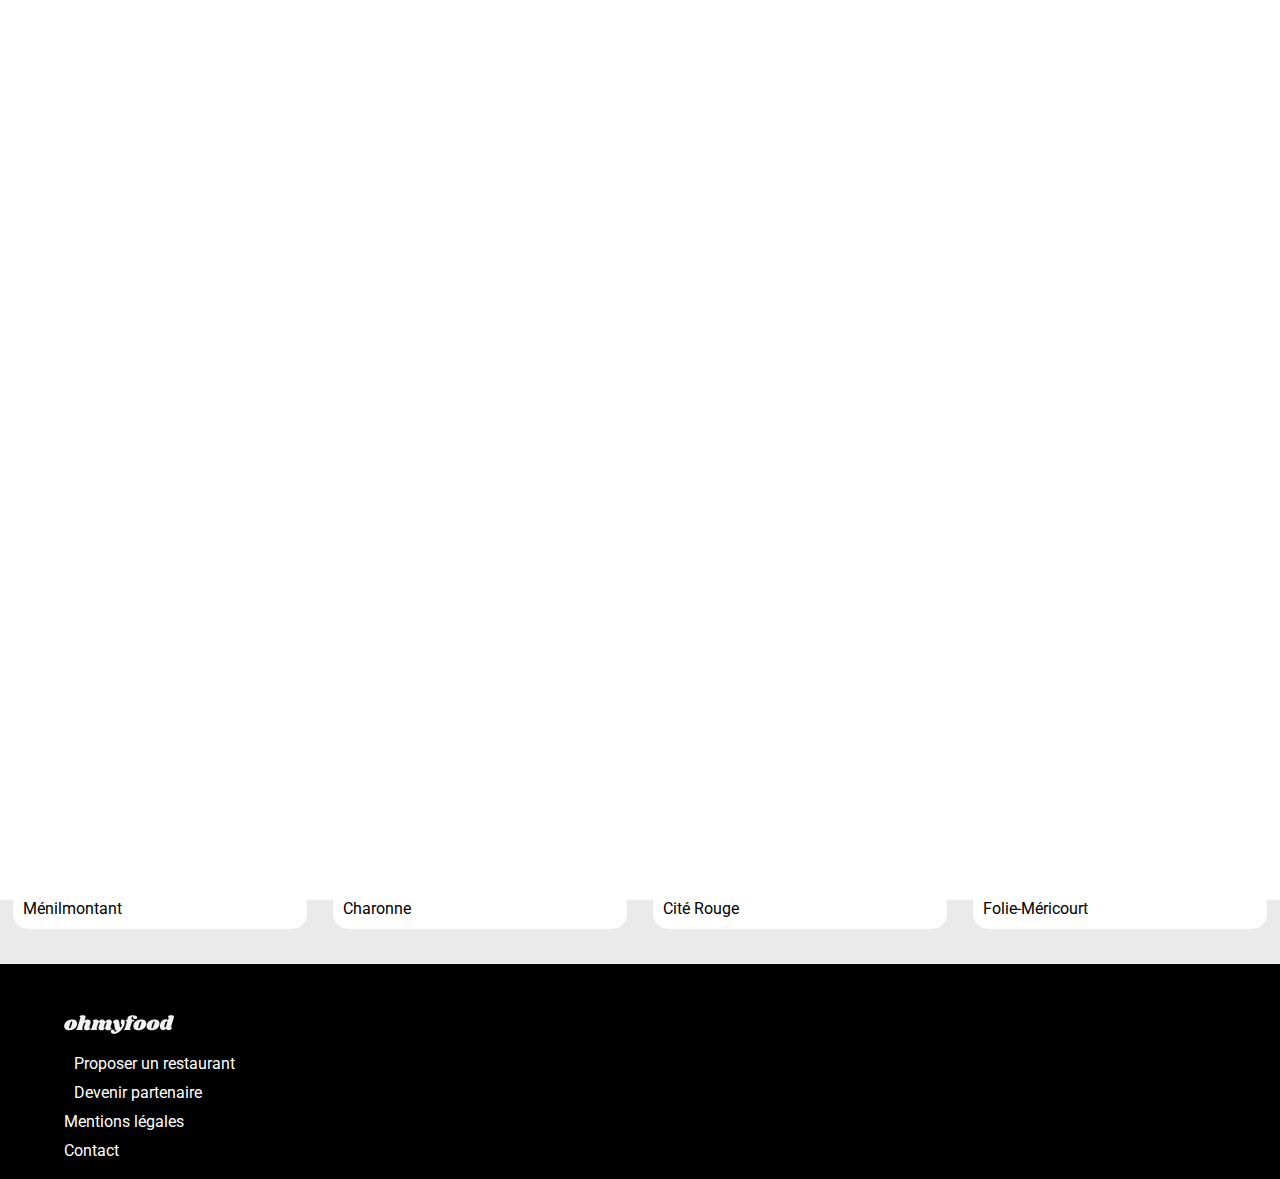
<file: index.html>
<!DOCTYPE html>
<html lang="fr">
    <head>
        <meta charset="utf-8">
        <meta http-equiv="X-UA-Compatible" content="IE=edge">
        <meta name="viewport" content="width=device-width, initial-scale=1.0">
        <link rel="stylesheet" href="css/style.css">
        <link rel="stylesheet" href="css/MQstyle.css">
        <link rel="stylesheet" href="https://cdnjs.cloudflare.com/ajax/libs/font-awesome/6.2.0/css/all.min.css" integrity="sha512-xh6O/CkQoPOWDdYTDqeRdPCVd1SpvCA9XXcUnZS2FmJNp1coAFzvtCN9BmamE+4aHK8yyUHUSCcJHgXloTyT2A==" crossorigin="anonymous" referrerpolicy="no-referrer">
        <title>Ohmyfood</title>
    </head>

    <body>

        <div class="chargement">
            <div class="chargement-element">
                <span class="point"></span>
            </div>
        </div>

        <header>
            <div class="header-img">
                <img src="images/logo/ohmyfood@2x.svg" alt="ohmyfood" id="omf">
            </div>
            <div class="loca">
                <i class="fa-solid fa-location-dot icone-loca"></i>
                <span>Paris, Belleville</span>
            </div>

            <div class="tr">
                <h1 class="c1h1">Réservez le menu qui</h1>
                <h1 class="c2h1">vous convient</h1>
                <div class="texte-tr-un">Découvrez des restaurants d'exception,</div>
                <div class="texte-tr-deux">sélectionnés par nos soins.</div>
                <a href="#t-restaurant" id="explore">Explorer nos restaurants</a>
            </div>
        </header>

        <main>
            <section class="s-un">
                <h2>Fonctionnement</h2>
                <ul>
                    <li class="li-s-un">
                        <i class="fa-solid fa-1 nombre un"></i>
                        <i class="fa-solid fa-mobile-screen-button tlm"></i>
                        <div class="fonction">Choisissez un restaurant</div>
                    </li>

                    <li class="li-s-un">
                        <i class="fa-solid fa-2 nombre deux"></i>
                        <i class="fa-solid fa-list-ul tlm"></i>
                        <div class="fonction">Composez votre menu</div>
                    </li>

                    <li class="li-s-un">
                        <i class="fa-solid fa-3 nombre trois"></i>
                        <i class="fa-solid fa-store tlm"></i>
                        <div class="fonction">Dégustez au restaurant</div>
                    </li>

                </ul>
               
            </section>

            <section class="s-deux">
                <h2 id="t-restaurant">Restaurants</h2>

                <div class="carte">
                    
                    <div class="restaurant">
                        <a href="menu/menu_palette.html">
                            <article class="carte_restaurants">
                                <div class="carte-image">
                                    <img class="img_restau" src="images/restaurants/jay-wennington-N_Y88TWmGwA-unsplash.jpg" alt="Palette">
                                    <span class="nv">Nouveau</span>
                                </div>
                                <div class="carte-corps">
                                    <div class="pl-coeur">
                                        <h3 class="carte-titre">La palette du goût</h3>
                                        <i class="fa-regular fa-heart coeur"></i>
                                    </div>
                                    <p class="carte-legende">Ménilmontant</p>
                                </div>
                            </article>
                        </a>
                    </div>

                    <div class="restaurant">
                        <a href="menu/menu_enchantee.html">
                            <article class="carte_restaurants">
                                <div class="carte-image">
                                    <img class="img_restau" src="images/restaurants/stil-u2Lp8tXIcjw-unsplash.jpg" alt="Enchantée">
                                    <span class="nv">Nouveau</span>
                                </div>
                                <div class="carte-corps">
                                    <div class="pl-coeur">
                                        <h3 class="carte-titre">La note enchantée</h3>
                                        <i class="fa-regular fa-heart coeur"></i>
                                    </div>
                                    <div class="carte-legende">Charonne</div>
                                </div>
                            </article>
                        </a>
                    </div>

                    <div class="restaurant">
                        <a href="menu/menu_francaise.html">
                            <article class="carte_restaurants">
                                <div class="carte-image"><img class="img_restau" src="images/restaurants/toa-heftiba-DQKerTsQwi0-unsplash.jpg" alt="Française"></div>
                                <div class="carte-corps">
                                    <div class="pl-coeur">
                                        <h3 class="carte-titre">À la française</h3>
                                        <i class="fa-regular fa-heart coeur"></i>
                                    </div>
                                    <div class="carte-legende">Cité Rouge</div>
                                </div>
                            </article>
                        </a>
                    </div>

                    <div class="restaurant">
                        <a href="menu/menu_delice.html">
                            <article class="carte_restaurants">
                                <div class="carte-image"><img class="img_restau" src="images/restaurants/louis-hansel-shotsoflouis-qNBGVyOCY8Q-unsplash.jpg" alt="Délice"></div>
                                <div class="carte-corps">
                                    <div class="pl-coeur">
                                        <h3 class="carte-titre">Le délice des sens</h3>
                                        <i class="fa-regular fa-heart coeur"></i>
                                    </div>
                                    <div class="carte-legende">Folie-Méricourt</div>
                                </div>
                            </article>
                        </a>
                    </div>
                </div>
            </section>
        </main>

        <footer>
            <img src="images/logo/ohmyfood@2x.svg" alt="ohmyfood" id="omfpt">
            
            <ul class="tt-lien">
                <li class="lien">
                    <i class="fa-solid fa-utensils icone-footer"></i>
                    <span>Proposer un restaurant</span>
                </li>
                <li class="lien">
                    <i class="fa-solid fa-handshake-angle icone-footer"></i>
                    <span>Devenir partenaire</span>
                </li>
                <li class="lien">Mentions légales</li>
                <li class="lien"><a href="mailto:ohmyfood@orange.fr">Contact</a></li>
            </ul>
        </footer>

    </body>

</html>
</file>
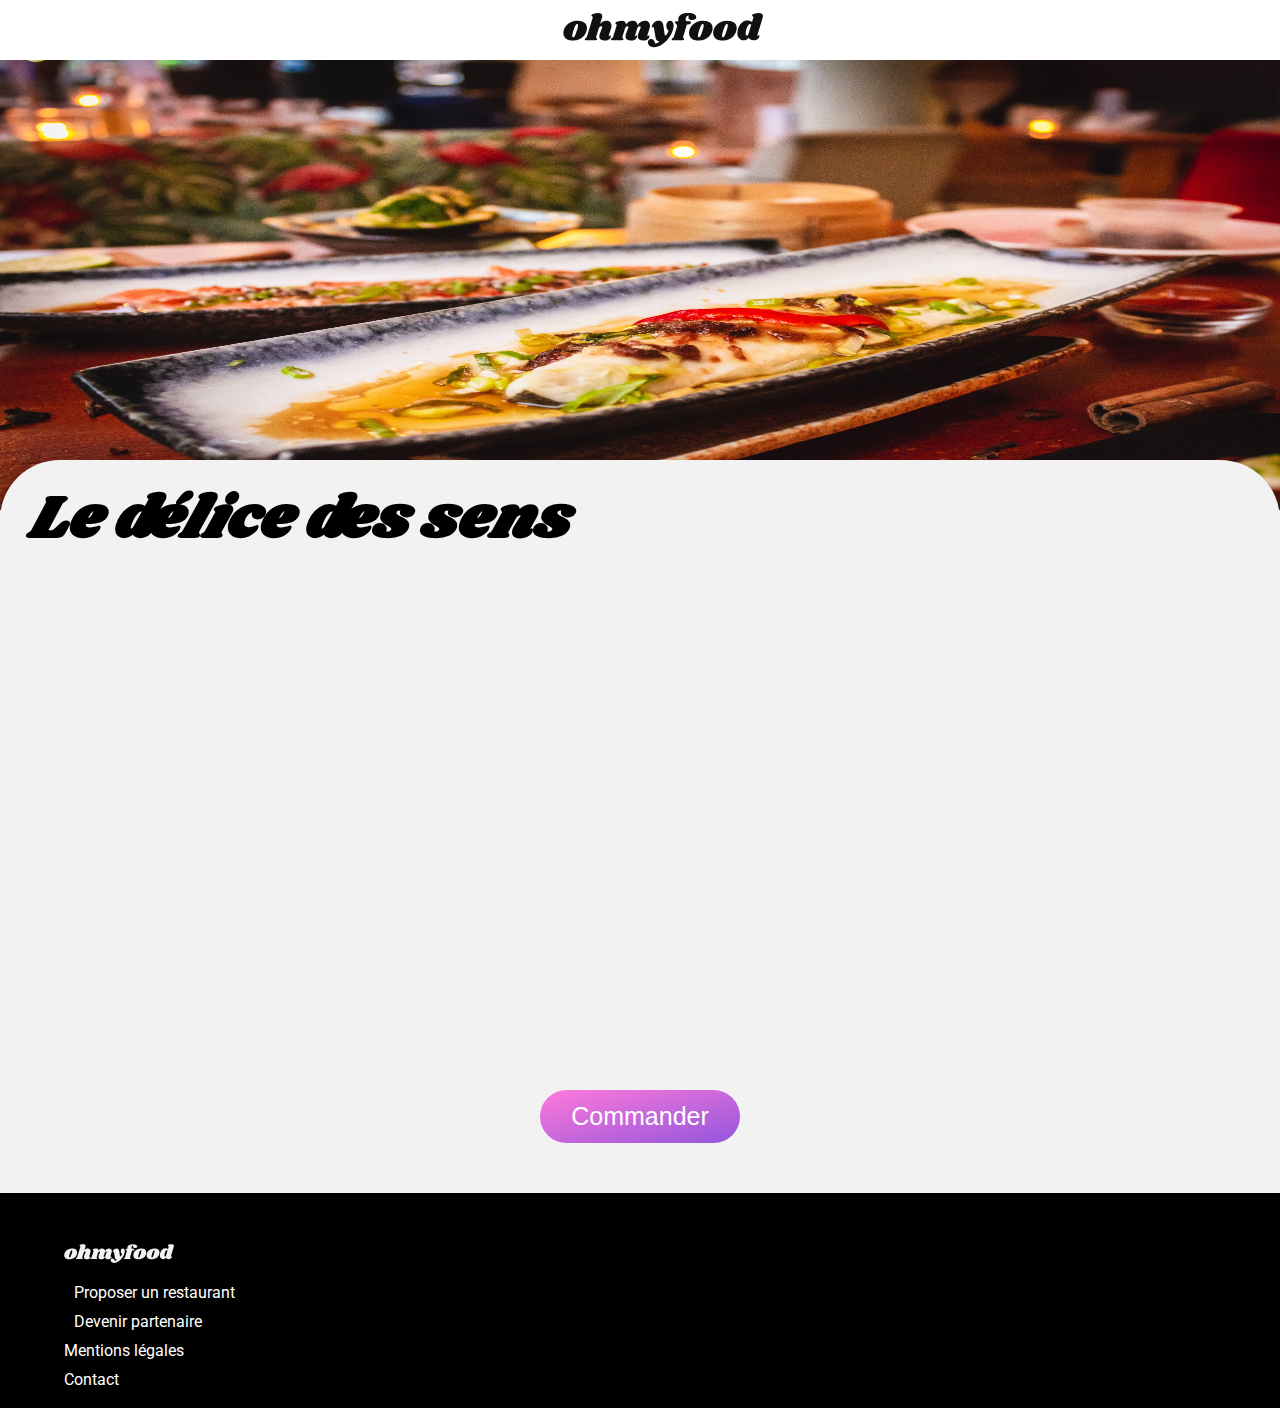
<file: menu/menu_delice.html>
<!DOCTYPE html>
<html lang="fr">
    <head>
        <meta charset="utf-8">
        <meta http-equiv="X-UA-Compatible" content="IE=edge">
        <meta name="viewport" content="width=device-width, initial-scale=1.0">
        <link rel="stylesheet" href="../css/menu.css">
        <link rel="stylesheet" href="../css/MQmenu.css">
        <link rel="stylesheet" href="https://cdnjs.cloudflare.com/ajax/libs/font-awesome/6.2.0/css/all.min.css" integrity="sha512-xh6O/CkQoPOWDdYTDqeRdPCVd1SpvCA9XXcUnZS2FmJNp1coAFzvtCN9BmamE+4aHK8yyUHUSCcJHgXloTyT2A==" crossorigin="anonymous" referrerpolicy="no-referrer">
        <title>Le delice des sens</title>
    </head>

    <body>
        <header>
            <a href="../index.html">
                <i class="fa-solid fa-arrow-left fleche"></i>
            </a>
            <img src="../images/logo/ohmyfood@2x.svg" alt="ohmyfood" id="omf">
        </header>

        <main>
            <div class="tt-titre">
                <div class="carte-image cii"><img class="img_restau" src="../images/restaurants/louis-hansel-shotsoflouis-qNBGVyOCY8Q-unsplash.jpg" alt="Délice"></div>
                <div class="carte-corps cci">
                    <div class="carte-titre cti">
                        <h1>Le délice des sens</h1>
                        <i class="fa-regular fa-heart coeur"></i>
                    </div>
                </div>
            </div>

            <section class="tt-section">
                <section class="section">
                    <h2 class="entrees">ENTRÉES</h2>
                    <div class="trait trait1"></div>

                    <div class="tt-e tte1">
                        <div class="carte-corps">
                            <div class="carte-t">
                                <h3 class="carte-titre">Tartare de thon</h3>
                                <div class="carte-legende">Assaisonné au yuzu</div>
                            </div>
                            <div class="carte-p">
                                <p>25€</p>
                            </div>  
                            <div class="carte-c">
                                <button class="check">
                                    <span class="fa-solid fa-check v-check"></span>
                                </button>
                            </div>
                        </div>

                        <div class="carte-corps">
                            <div class="carte-t">
                                <h3 class="carte-titre">Bouchée de homard croustillant</h3>
                                <div class="carte-legende">Et sa farandole de petits légumes</div>
                            </div>
                            <div class="carte-p">
                                <p>35€</p>
                            </div>
                            <div class="carte-c">
                                <button class="check">
                                    <span class="fa-solid fa-check v-check"></span>
                                </button>
                            </div>
                        </div>

                        <div class="carte-corps">
                            <div class="carte-t">
                                <h3 class="carte-titre">Velouté de cèpes</h3>
                                <div class="carte-legende">Aux truffes</div> 
                            </div>
                            <div class="carte-p">
                                <p>20€</p>
                            </div>
                            <div class="carte-c">
                                <button class="check">
                                    <span class="fa-solid fa-check v-check"></span>
                                </button>
                            </div>
                        </div>
                    </div>
                </section>

                <section class="section">
                    <h2 class="plats">PLATS</h2>
                    <div class="trait trait2"></div>

                    <div class="tt-e tte2">
                        <div class="carte-corps">
                            <div class="carte-t">
                                <h3 class="carte-titre">Poulet rôti aux herbes de Provence</h3>
                                <div class="carte-legende">Et sa créme de truffe</div>
                            </div>
                            <div class="carte-p">
                                <p>40€</p>
                            </div>
                            <div class="carte-c">
                                <button class="check">
                                    <span class="fa-solid fa-check v-check"></span>
                                </button>
                            </div>
                        </div>

                        <div class="carte-corps">
                            <div class="carte-t">
                                <h3 class="carte-titre">Langouste rôtie</h3>
                                <div class="carte-legende">Et ses légumes de saison</div>
                            </div>
                            <div class="carte-p">
                                <p>35€</p>
                            </div>
                            <div class="carte-c">
                                <button class="check">
                                    <span class="fa-solid fa-check v-check"></span>
                                </button>
                            </div>
                        </div>

                        <div class="carte-corps">
                            <div class="carte-t">
                                <h3 class="carte-titre">Côte de boeuf Angus</h3>
                                <div class="carte-legende">Et sa purée de panais</div>
                            </div>
                            <div class="carte-p">
                                <p>44€</p>
                            </div>
                            <div class="carte-c">
                                <button class="check">
                                    <span class="fa-solid fa-check v-check"></span>
                                </button>
                            </div>
                        </div>
                    </div>
                </section>

                <section class="section">
                    <h2 class="desserts">DESSERTS</h2>
                    <div class="trait trait3"></div>

                    <div class="tt-e tte3">
                        <div class="carte-corps">
                            <div class="carte-t">
                                <h3 class="carte-titre">Farandole de desserts</h3>
                                <div class="carte-legende">Du chef</div>
                            </div>
                            <div class="carte-p">
                                <p>18€</p>
                            </div>
                            <div class="carte-c">
                                <button class="check">
                                    <span class="fa-solid fa-check v-check"></span>
                                </button>
                            </div>
                        </div>

                        <div class="carte-corps">
                            <div class="carte-t">
                                <h3 class="carte-titre">Crème brulée</h3>
                                <div class="carte-legende">Revisitée</div>
                            </div>
                            <div class="carte-p">
                                <p>22€</p>
                            </div>
                            <div class="carte-c">
                                <button class="check">
                                    <span class="fa-solid fa-check v-check"></span>
                                </button>
                            </div>
                        </div>

                        <div class="carte-corps">
                            <div class="carte-t">
                                <h3 class="carte-titre">Tiramisu</h3>
                                <div class="carte-legende">À la noisette</div>
                            </div>
                            <div class="carte-p">
                                <p>23€</p>
                            </div>
                            <div class="carte-c">
                                <button class="check">
                                    <span class="fa-solid fa-check v-check"></span>
                                </button>
                            </div>
                        </div>
                    </div>
                </section>
            </section>

            <button class="commander" type="button">Commander</button>

        </main>

        <footer>
            <img src="../images/logo/ohmyfood@2x.svg" alt="ohmyfood" id="omfpt">
            
            <ul class="tt-lien">
                <li class="lien">
                    <i class="fa-solid fa-utensils icone-footer"></i>
                    <span>Proposer un restaurant</span>
                </li>
                <li class="lien">
                    <i class="fa-solid fa-handshake-angle icone-footer"></i>
                    <span>Devenir partenaire</span>
                </li>
                <li class="lien">Mentions légales</li>
                <li class="lien"><a href="mailto:ohmyfood@orange.fr">Contact</a></li>
            </ul>
        </footer>

    </body>

</html>
</file>
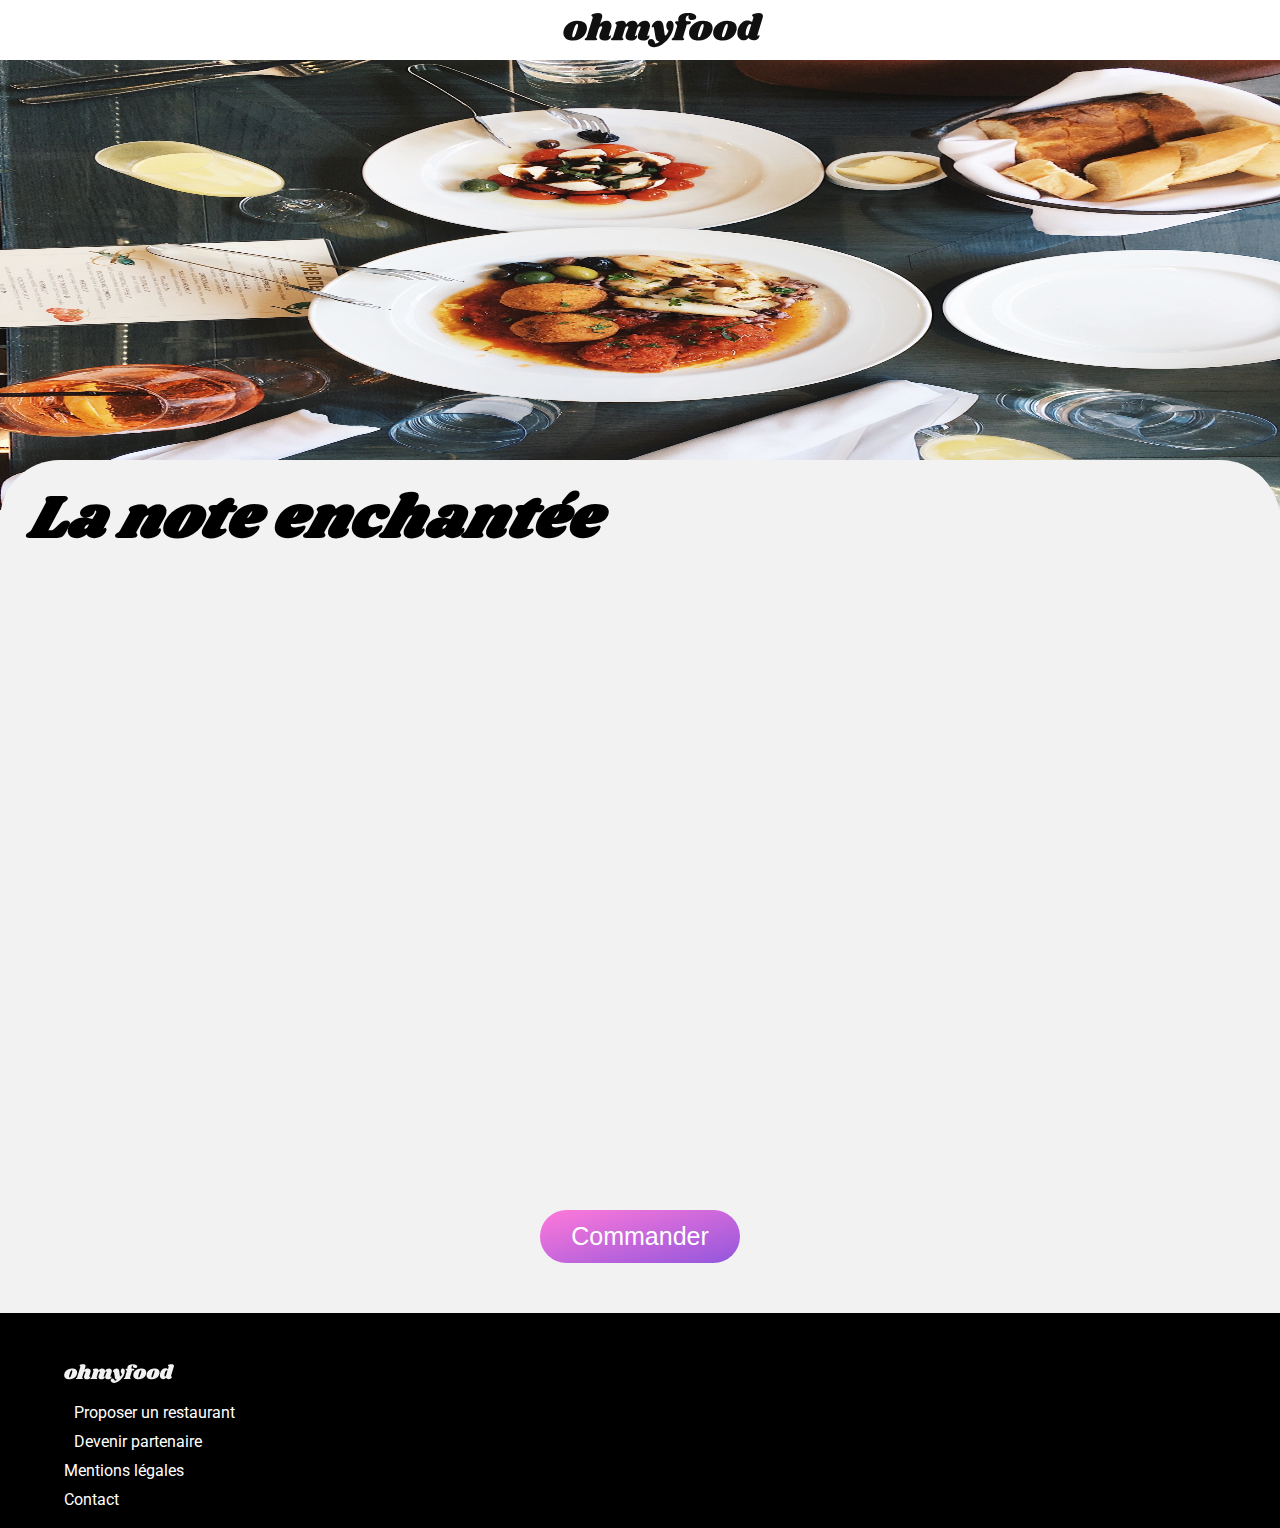
<file: menu/menu_enchantee.html>
<!DOCTYPE html>
<html lang="fr">
    <head>
        <meta charset="utf-8">
        <meta http-equiv="X-UA-Compatible" content="IE=edge">
        <meta name="viewport" content="width=device-width, initial-scale=1.0">
        <link rel="stylesheet" href="../css/menu.css">
        <link rel="stylesheet" href="../css/MQmenu.css">
        <link rel="stylesheet" href="https://cdnjs.cloudflare.com/ajax/libs/font-awesome/6.2.0/css/all.min.css" integrity="sha512-xh6O/CkQoPOWDdYTDqeRdPCVd1SpvCA9XXcUnZS2FmJNp1coAFzvtCN9BmamE+4aHK8yyUHUSCcJHgXloTyT2A==" crossorigin="anonymous" referrerpolicy="no-referrer">
        <title>La note enchantée</title>
    </head>

    <body>
        <header>
            <a href="../index.html">
                <i class="fa-solid fa-arrow-left fleche"></i>
            </a>
            <img src="../images/logo/ohmyfood@2x.svg" alt="ohmyfood" id="omf">
        </header>

        <main>
            <div class="tt-titre">
                <div class="carte-image cii"><img class="img_restau" src="../images/restaurants/stil-u2Lp8tXIcjw-unsplash.jpg" alt="Enchantée"></div>
                <div class="carte-corps cci">
                    <div class="carte-titre cti">
                        <h1>La note enchantée</h1>
                        <i class="fa-regular fa-heart coeur"></i>
                    </div>
                </div>
            </div>

            <section class="tt-section">
                <section class="section">
                    <h2 class="entrees">ENTRÉES</h2>
                    <div class="trait trait1"></div>
                    <div class="tt-e tte1">

                        <div class="carte-corps">
                            <div class="carte-t">
                                <h3 class="carte-titre">Ravioles de foie gras</h3>
                                <div class="carte-legende">Accompagnés de leur crème à la truffe</div>
                            </div>
                            <div class="carte-p">
                                <p>25€</p>
                            </div>
                            <div class="carte-c">
                                <button class="check">
                                    <span class="fa-solid fa-check v-check"></span>
                                </button>
                            </div>
                        </div>

                        <div class="carte-corps">
                            <div class="carte-t">
                                <h3 class="carte-titre">Caviar osciètre</h3>
                                <div class="carte-legende">Sur blini à la farine de blé noir</div>
                            </div>
                            <div class="carte-p">
                                <p>35€</p>
                            </div>
                            <div class="carte-c">
                                <button class="check">
                                    <span class="fa-solid fa-check v-check"></span>
                                </button>
                            </div>
                        </div>

                        <div class="carte-corps">
                            <div class="carte-t">
                                <h3 class="carte-titre">Homard et espuma de potiron</h3>
                                <div class="carte-legende">Mariné aux zestes d'orange</div>
                            </div>
                            <div class="carte-p">
                                <p>20€</p>
                            </div>
                            <div class="carte-c">
                                <button class="check">
                                    <span class="fa-solid fa-check v-check"></span>
                                </button>
                            </div>
                        </div>

                        <div class="carte-corps">
                            <div class="carte-t">
                                <h3 class="carte-titre">Foie gras de canard cuit entier</h3>
                                <div class="carte-legende">Confiture de figue et pain toasté</div>
                            </div>
                            <div class="carte-p">
                                <p>35€</p>
                            </div>
                            <div class="carte-c">
                                <button class="check">
                                    <span class="fa-solid fa-check v-check"></span>
                                </button>
                            </div>
                        </div>
                    </div>
                </section>

                <section class="section">
                    <h2 class="plats">PLATS</h2>
                    <div class="trait trait2"></div>

                    <div class="tt-e tte2">

                        <div class="carte-corps">
                            <div class="carte-t">
                                <h3 class="carte-titre">Noix de coquilles Saint-Jacques</h3>
                                <div class="carte-legende">Sur lit de purée de céleri-rave</div>
                            </div>
                            <div class="carte-p">
                                <p>40€</p>
                            </div>
                            <div class="carte-c">
                                <button class="check">
                                    <span class="fa-solid fa-check v-check"></span>
                                </button>
                            </div>
                        </div>

                        <div class="carte-corps">
                            <div class="carte-t">
                                <h3 class="carte-titre">Langouste poêlée</h3>
                                <div class="carte-legende">Purée de patate douce</div>
                            </div>
                            <div class="carte-p">
                                <p>35€</p>
                            </div>
                            <div class="carte-c">
                                <button class="check">
                                    <span class="fa-solid fa-check v-check"></span>
                                </button>
                            </div>
                        </div>

                        <div class="carte-corps">
                            <div class="carte-t">
                                <h3 class="carte-titre">Mijoté de queue de boeuf</h3>
                                <div class="carte-legende">Et riz sauvage aux zetes de citron</div>
                            </div>
                            <div class="carte-p">
                                <p>44€</p>
                            </div>
                            <div class="carte-c">
                                <button class="check">
                                    <span class="fa-solid fa-check v-check"></span>
                                </button>
                            </div>
                        </div>

                    </div>
                </section>

                <section class="section">
                    <h2 class="desserts">DESSERTS</h2>
                    <div class="trait trait3"></div>

                    <div class="tt-e tte3">

                        <div class="carte-corps">
                            <div class="carte-t">
                                <h3 class="carte-titre">Macaron noisette et chocolat</h3>
                                <div class="carte-legende">Glace au caramel brun et sel de Guérande</div>
                            </div>
                            <div class="carte-p">
                                <p>18€</p>
                            </div>
                            <div class="carte-c">
                                <button class="check">
                                    <span class="fa-solid fa-check v-check"></span>
                                </button>
                            </div>
                        </div>

                        <div class="carte-corps">
                            <div class="carte-t">
                                <h3 class="carte-titre">Baba au rhum revisité</h3>
                                <div class="carte-legende">Avec son coulis de citron</div>
                            </div>
                            <div class="carte-p">
                                <p>22€</p>
                            </div>
                            <div class="carte-c">
                                <button class="check">
                                    <span class="fa-solid fa-check v-check"></span>
                                </button>
                            </div>
                        </div>

                        <div class="carte-corps">
                            <div class="carte-t">
                                <h3 class="carte-titre">Tarte au citron meringués</h3>
                                <div class="carte-legende">Déstructurée</div>
                            </div>
                            <div class="carte-p">
                                <p>23€</p>
                            </div>
                            <div class="carte-c">
                                <button class="check">
                                    <span class="fa-solid fa-check v-check"></span>
                                </button>
                            </div>
                        </div>
                    </div>
                </section>
            </section>    

            <button class="commander" type="button">Commander</button>

        </main>

        <footer>
            <img src="../images/logo/ohmyfood@2x.svg" alt="ohmyfood" id="omfpt">
            
            <ul class="tt-lien">
                <li class="lien">
                    <i class="fa-solid fa-utensils icone-footer"></i>
                    <span>Proposer un restaurant</span>
                </li>
                <li class="lien">
                    <i class="fa-solid fa-handshake-angle icone-footer"></i>
                    <span>Devenir partenaire</span>
                </li>
                <li class="lien">Mentions légales</li>
                <li class="lien"><a href="mailto:ohmyfood@orange.fr">Contact</a></li>
            </ul>
        </footer>

    </body>

</html>
</file>
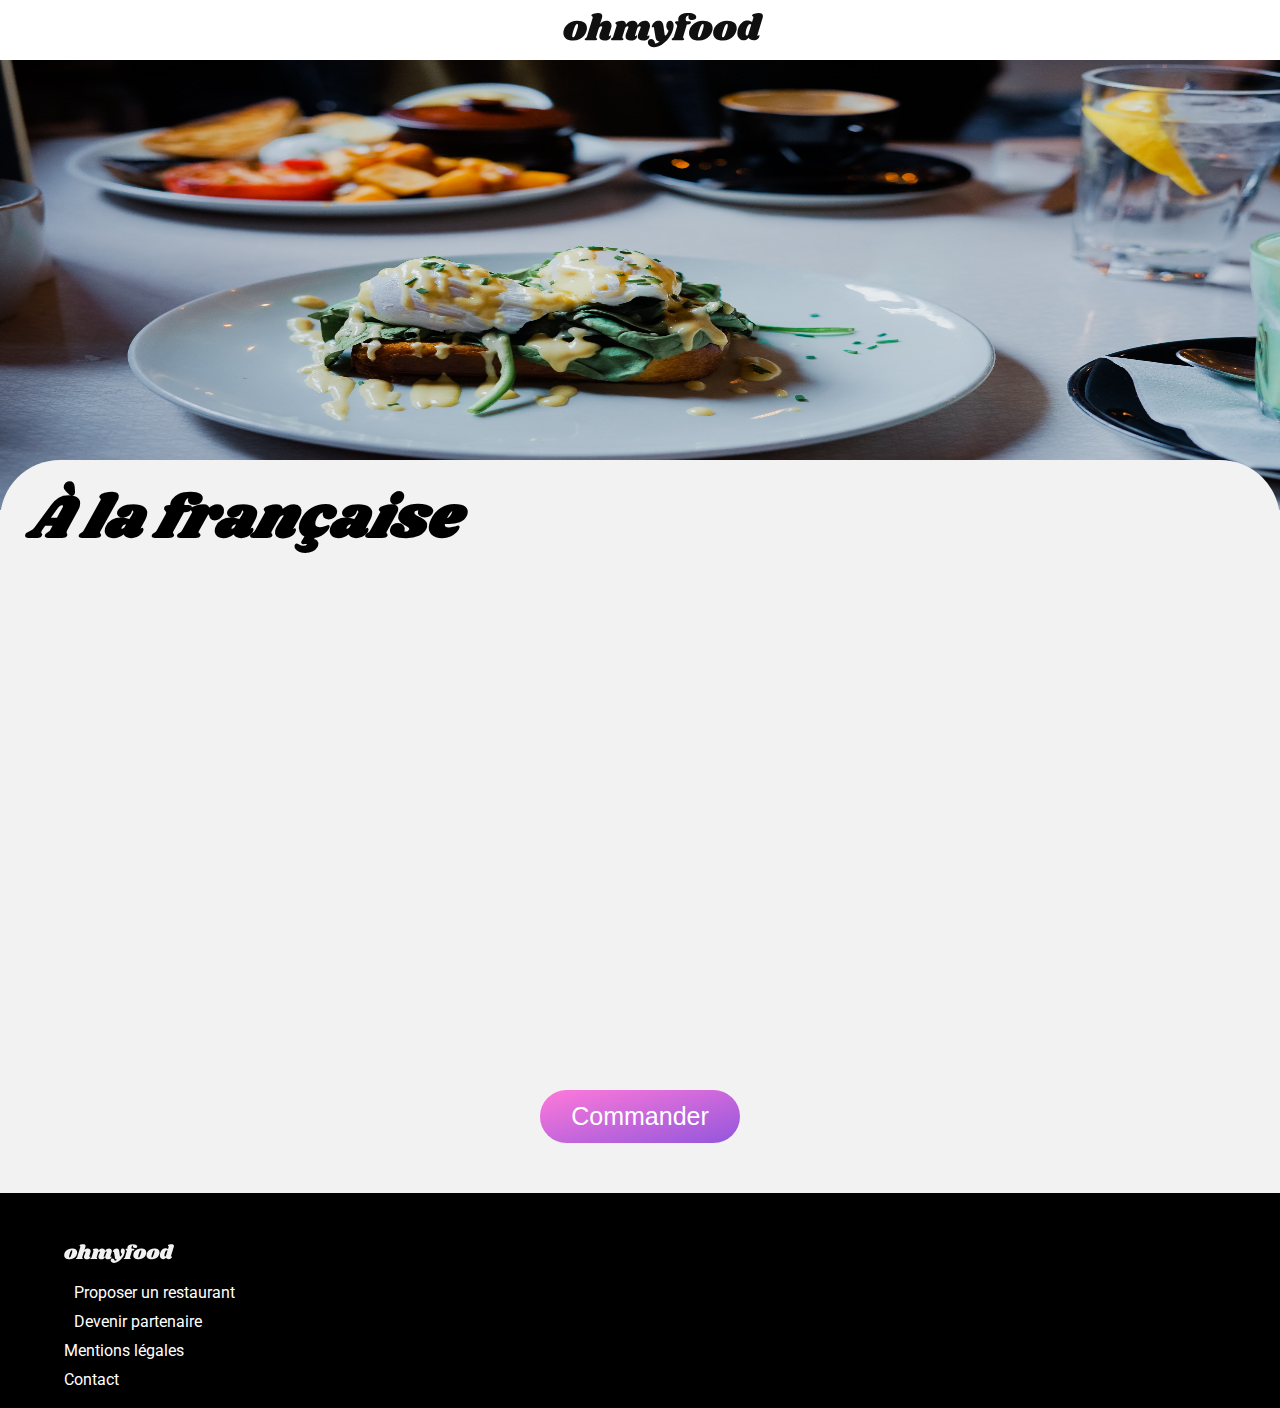
<file: menu/menu_francaise.html>
<!DOCTYPE html>
<html lang="fr">
    <head>
        <meta charset="utf-8">
        <meta http-equiv="X-UA-Compatible" content="IE=edge">
        <meta name="viewport" content="width=device-width, initial-scale=1.0">
        <link rel="stylesheet" href="../css/menu.css">
        <link rel="stylesheet" href="../css/MQmenu.css">
        <link rel="stylesheet" href="https://cdnjs.cloudflare.com/ajax/libs/font-awesome/6.2.0/css/all.min.css" integrity="sha512-xh6O/CkQoPOWDdYTDqeRdPCVd1SpvCA9XXcUnZS2FmJNp1coAFzvtCN9BmamE+4aHK8yyUHUSCcJHgXloTyT2A==" crossorigin="anonymous" referrerpolicy="no-referrer">
        <title>À la française</title>
    </head>

    <body>
        <header>
            <a href="../index.html">
                <i class="fa-solid fa-arrow-left fleche"></i>
            </a>
            <img src="../images/logo/ohmyfood@2x.svg" alt="ohmyfood" id="omf">
        </header>

        <main>
            <div class="tt-titre">
                <div class="carte-image cii"><img class="img_restau" src="../images/restaurants/toa-heftiba-DQKerTsQwi0-unsplash.jpg" alt="Française"></div>
                <div class="carte-corps cci">
                    <div class="carte-titre cti">
                        <h1>À la française</h1>
                        <i class="fa-regular fa-heart coeur"></i>
                    </div>
                </div>
            </div>

            <section class="tt-section">
                <section class="section">
                    <h2 class="entrees">ENTRÉES</h2>
                    <div class="trait trait1"></div>

                    <div class="tt-e tte1">

                        <div class="carte-corps">
                            <div class="carte-t">
                                <h3 class="carte-titre">Tartare de poulep acidulé</h3>
                                <div class="carte-legende">Aux zestes d'orange</div>
                            </div>
                            <div class="carte-p">
                                <p>25€</p>
                            </div>
                            <div class="carte-c">
                                <button class="check">
                                    <span class="fa-solid fa-check v-check"></span>
                                </button>
                            </div>
                        </div>

                        <div class="carte-corps">
                            <div class="carte-t">
                                <h3 class="carte-titre">Velouté de légumes d'antan</h3>
                                <div class="carte-legende">Carotte, panais, topinambour</div>
                            </div>
                            <div class="carte-p">
                                <p>35€</p>
                            </div>
                            <div class="carte-c">
                                <button class="check">
                                    <span class="fa-solid fa-check v-check"></span>
                                </button>
                            </div>
                        </div>

                        <div class="carte-corps">
                            <div class="carte-t">
                                <h3 class="carte-titre">Soupe à l'oignon</h3>
                                <div class="carte-legende">Revisitée</div>
                            </div>
                            <div class="carte-p">
                                <p>20€</p>
                            </div>
                            <div class="carte-c">
                                <button class="check">
                                    <span class="fa-solid fa-check v-check"></span>
                                </button>
                            </div>
                        </div>
                    </div>
                </section>

                <section class="section">
                    <h2 class="plats">PLATS</h2>
                    <div class="trait trait2"></div>

                    <div class="tt-e tte2">

                        <div class="carte-corps">
                            <div class="carte-t">
                                <h3 class="carte-titre">Coquilles Saint-Jacques</h3>
                                <div class="carte-legende">Accompagnées d'une purée de panais</div>
                            </div>
                            <div class="carte-p">
                                <p>40€</p>
                            </div>
                            <div class="carte-c">
                                <button class="check">
                                    <span class="fa-solid fa-check v-check"></span>
                                </button>
                            </div>
                        </div>

                        <div class="carte-corps">
                            <div class="carte-t">
                                <h3 class="carte-titre">Magret de canard</h3>
                                <div class="carte-legende">Et parmentier de pommes de terre</div>
                            </div>
                            <div class="carte-p">
                                <p>35€</p>
                            </div>
                            <div class="carte-c">
                                <button class="check">
                                    <span class="fa-solid fa-check v-check"></span>
                                </button>
                            </div>
                        </div>

                        <div class="carte-corps">
                            <div class="carte-t">
                                <h3 class="carte-titre">Pigeonneau d'Ille-et-Vilaine</h3>
                                <div class="carte-legende">Sur son lit de gnocchis aux légumes</div>
                            </div>
                            <div class="carte-p">
                                <p>44€</p>
                            </div>
                            <div class="carte-c">
                                <button class="check">
                                    <span class="fa-solid fa-check v-check"></span>
                                </button>
                            </div>
                        </div>
                    </div>
                </section>

                <section class="section">
                    <h2 class="desserts">DESSERTS</h2>
                    <div class="trait trait3"></div>

                    <div class="tt-e tte3">

                        <div class="carte-corps">
                            <div class="carte-t">
                                <h3 class="carte-titre">Pétales de violettes glacés</h3>
                                <div class="carte-legende">Et purée de noisettes</div>
                            </div>
                            <div class="carte-p">
                                <p>18€</p>
                            </div>
                            <div class="carte-c">
                                <button class="check">
                                    <span class="fa-solid fa-check v-check"></span>
                                </button>
                            </div>
                        </div>

                        <div class="carte-corps">
                            <div class="carte-t">
                                <h3 class="carte-titre">Fondant au chocolat</h3>
                                <div class="carte-legende">Revisité</div>
                            </div>
                            <div class="carte-p">
                                <p>22€</p>
                            </div>
                            <div class="carte-c">
                                <button class="check">
                                    <span class="fa-solid fa-check v-check"></span>
                                </button>
                            </div>
                        </div>

                        <div class="carte-corps">
                            <div class="carte-t">
                                <h3 class="carte-titre">Millefeuille croustillant</h3>
                                <div class="carte-legende">Myrtilles et pâtes d'amande</div>
                            </div>
                            <div class="carte-p">
                                <p>23€</p>
                            </div>
                            <div class="carte-c">
                                <button class="check">
                                    <span class="fa-solid fa-check v-check"></span>
                                </button>
                            </div>
                        </div>
                    </div>
                </section>
            </section>

            <button class="commander" type="button">Commander</button>

        </main>

        <footer>
            <img src="../images/logo/ohmyfood@2x.svg" alt="ohmyfood" id="omfpt">
            
            <ul class="tt-lien">
                <li class="lien">
                    <i class="fa-solid fa-utensils icone-footer"></i>
                    <span>Proposer un restaurant</span>
                </li>
                <li class="lien">
                    <i class="fa-solid fa-handshake-angle icone-footer"></i>
                    <span>Devenir partenaire</span>
                </li>
                <li class="lien">Mentions légales</li>
                <li class="lien"><a href="mailto:ohmyfood@orange.fr">Contact</a></li>
            </ul>
        </footer>

    </body>

</html>
</file>
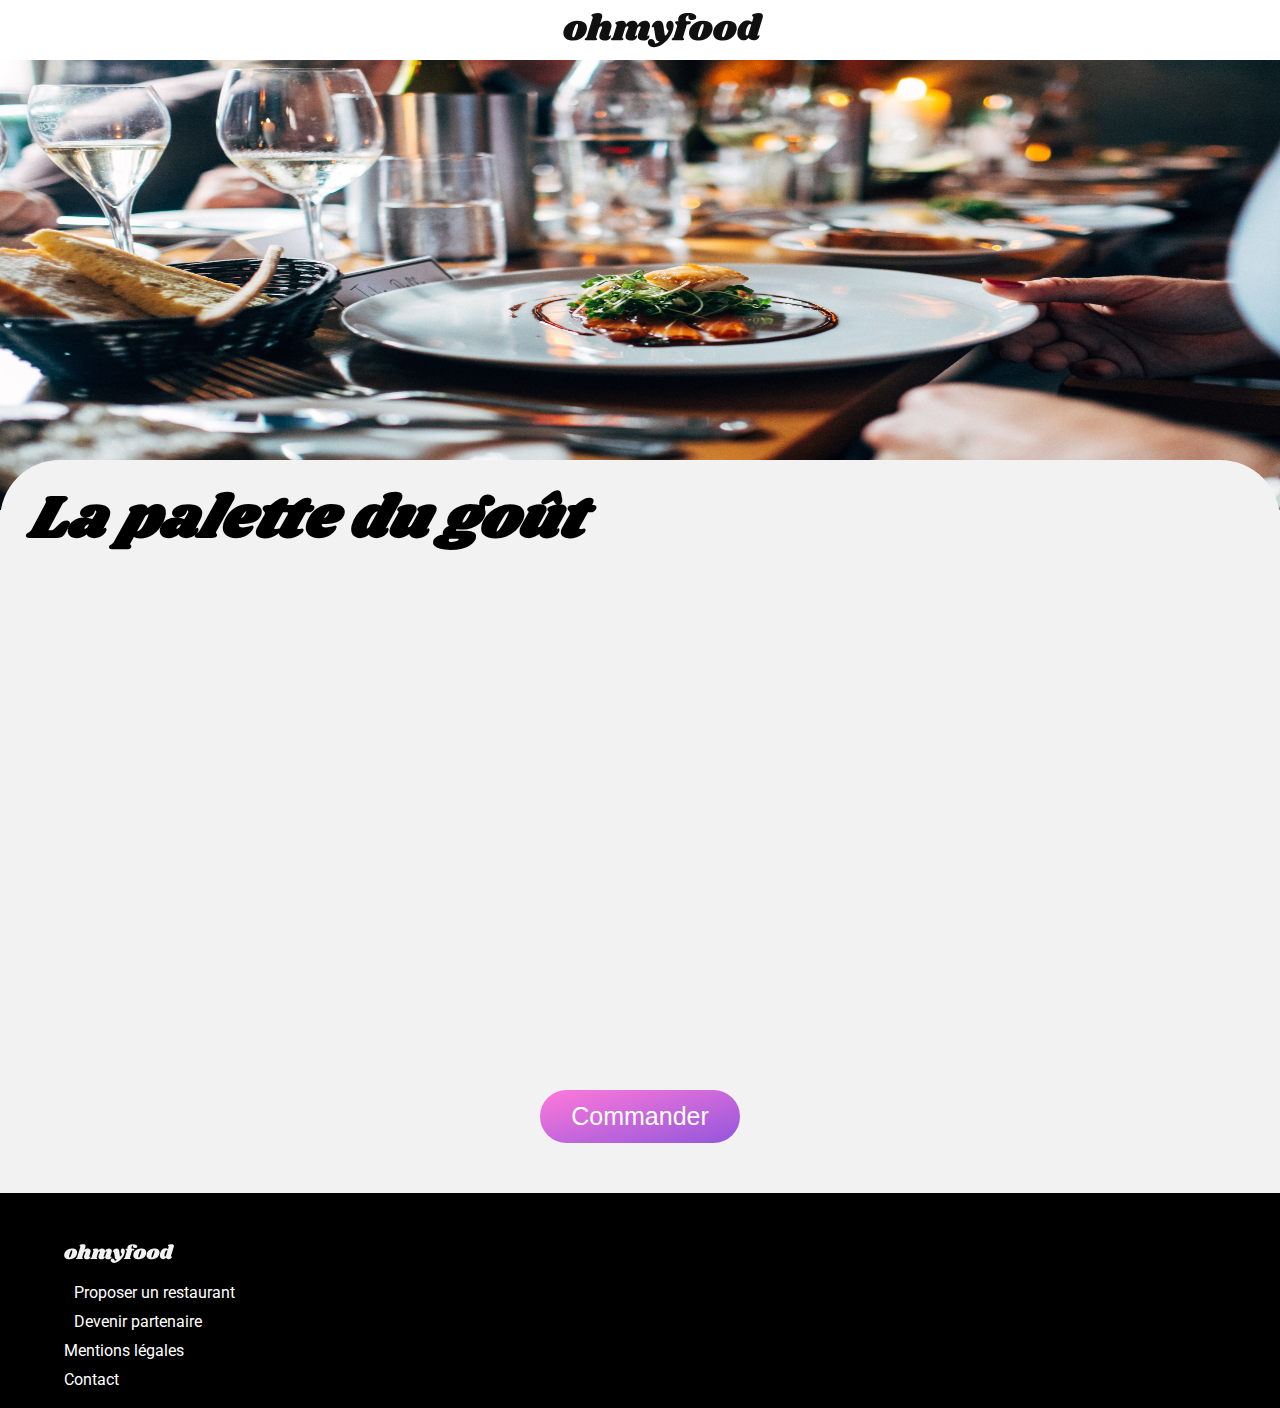
<file: menu/menu_palette.html>
<!DOCTYPE html>
<html lang="fr">
    <head>
        <meta charset="utf-8">
        <meta http-equiv="X-UA-Compatible" content="IE=edge">
        <meta name="viewport" content="width=device-width, initial-scale=1.0">
        <link rel="stylesheet" href="../css/menu.css">
        <link rel="stylesheet" href="../css/MQmenu.css">
        <link rel="stylesheet" href="https://cdnjs.cloudflare.com/ajax/libs/font-awesome/6.2.0/css/all.min.css" integrity="sha512-xh6O/CkQoPOWDdYTDqeRdPCVd1SpvCA9XXcUnZS2FmJNp1coAFzvtCN9BmamE+4aHK8yyUHUSCcJHgXloTyT2A==" crossorigin="anonymous" referrerpolicy="no-referrer">
        <title>La palette du goût</title>
    </head>

    <body>
        <header>
            <a href="../index.html">
                <i class="fa-solid fa-arrow-left fleche"></i>
            </a>
            <img src="../images/logo/ohmyfood@2x.svg" alt="ohmyfood" id="omf">
        </header>

        <main>
            <div class="tt-titre">
                <div class="carte-image cii"><img class="img_restau" src="../images/restaurants/jay-wennington-N_Y88TWmGwA-unsplash.jpg" alt="Palette"></div>
                <div class="carte-corps cci">
                    <div class="carte-titre cti">
                        <h1 class="h1pg">La palette du goût</h1>
                        <i class="fa-regular fa-heart coeur"></i>
                    </div>
                </div>
            </div>

            <section class="tt-section">
                <section class="section">
                    <h2 class="entrees">ENTRÉES</h2>
                    <div class="trait trait1"></div>

                    <div class="tt-e tte1">

                        <div class="carte-corps">
                            <div class="carte-t">
                                <h3 class="carte-titre">Fricassée d'escargot</h3>
                                <div class="carte-legende">Au piment d'Espelette</div>
                            </div>
                            <div class="carte-p">
                                <p>25€</p>
                            </div>
                            <div class="carte-c">
                                <button class="check">
                                    <span class="fa-solid fa-check v-check"></span>
                                </button>
                            </div>
                        </div>

                        <div class="carte-corps">
                            <div class="carte-t">
                                <h3 class="carte-titre">Foie gras de canard mi-cuit</h3>
                                <div class="carte-legende">Et ses copeaux de truffe noire</div>
                            </div>
                            <div class="carte-p">
                                <p>35€</p>
                            </div>
                            <div class="carte-c">
                                <button class="check">
                                    <span class="fa-solid fa-check v-check"></span>
                                </button>
                            </div>
                        </div>

                        <div class="carte-corps">
                            <div class="carte-t">
                                <h3 class="carte-titre">Oeuf au plat</h3>
                                <div class="carte-legende">Assaisonné à la truffe sur lit de caviar</div>
                            </div>
                            <div class="carte-p">
                                <p>20€</p>
                            </div>
                            <div class="carte-c">
                                <button class="check">
                                    <span class="fa-solid fa-check v-check"></span>
                                </button>
                            </div>
                        </div>
                    </div>
                </section>

                <section class="section">
                    <h2 class="plats">PLATS</h2>
                    <div class="trait trait2"></div>

                    <div class="tt-e tte2">

                        <div class="carte-corps">
                            <div class="carte-t">
                                <h3 class="carte-titre">Filet de boeuf aux herbes</h3>
                                <div class="carte-legende">Accompagnés de sa ribambelle de légumes</div>
                            </div>
                            <div class="carte-p">
                                <p>40€</p>
                            </div>
                            <div class="carte-c">
                                <button class="check">
                                    <span class="fa-solid fa-check v-check"></span>
                                </button>
                            </div>
                        </div>

                        <div class="carte-corps">
                            <div class="carte-t">
                                <h3 class="carte-titre">Parmentier de queue de boeuf</h3>
                                <div class="carte-legende">À la truffe noire sur sa purée de panais</div>
                            </div>
                            <div class="carte-p">
                                <p>35€</p>
                            </div>
                            <div class="carte-c">
                                <button class="check">
                                    <span class="fa-solid fa-check v-check"></span>
                                </button>
                            </div>
                        </div>

                        <div class="carte-corps">
                            <div class="carte-t">
                                <h3 class="carte-titre">Filet de turbot</h3>
                                <div class="carte-legende">Aux agrumes</div>
                            </div>
                            <div class="carte-p">
                                <p>44€</p>
                            </div>
                            <div class="carte-c">
                                <button class="check">
                                    <span class="fa-solid fa-check v-check"></span>
                                </button>
                            </div>
                        </div>
                    </div>
                </section>

                <section class="section">
                    <h2 class="desserts">DESSERTS</h2>
                    <div class="trait trait3"></div>

                    <div class="tt-e tte3">

                        <div class="carte-corps">
                            <div class="carte-t">
                                <h3 class="carte-titre">Paris-Brest</h3>
                                <div class="carte-legende">Revisité</div>
                            </div>
                            <div class="carte-p">
                                <p>18€</p>
                            </div>
                            <div class="carte-c">
                                <button class="check">
                                    <span class="fa-solid fa-check v-check"></span>
                                </button>
                            </div>
                        </div>

                        <div class="carte-corps">
                            <div class="carte-t">
                                <h3 class="carte-titre">Macaron au chocolat d'exception</h3>
                                <div class="carte-legende">Et glace à la vanille de Madagascar</div>
                            </div>
                            <div class="carte-p">
                                <p>22€</p>
                            </div>
                            <div class="carte-c">
                                <button class="check">
                                    <span class="fa-solid fa-check v-check"></span>
                                </button>
                            </div>
                        </div>

                        <div class="carte-corps">
                            <div class="carte-t">
                                <h3 class="carte-titre">Mousse au chocolat</h3>
                                <div class="carte-legende">Au piment d'Espelette et à la truffe noire</div>
                            </div>
                            <div class="carte-p">
                                <p>23€</p>
                            </div>
                            <div class="carte-c">
                                <button class="check">
                                    <span class="fa-solid fa-check v-check"></span>
                                </button>
                            </div>
                        </div>
                    </div>
                </section>
            </section>

            <button class="commander" type="button">Commander</button>

        </main>

        <footer>
            <img src="../images/logo/ohmyfood@2x.svg" alt="ohmyfood" id="omfpt">
            
            <ul class="tt-lien">
                <li class="lien">
                    <i class="fa-solid fa-utensils icone-footer"></i>
                    <span>Proposer un restaurant</span>
                </li>
                <li class="lien">
                    <i class="fa-solid fa-handshake-angle icone-footer"></i>
                    <span>Devenir partenaire</span>
                </li>
                <li class="lien">Mentions légales</li>
                <li class="lien"><a href="mailto:ohmyfood@orange.fr">Contact</a></li>
            </ul>
        </footer>

    </body>

</html>
</file>
<file: css/style.css>
@import url('https://fonts.googleapis.com/css2?family=Roboto:wght@400;700&family=Shrikhand&display=swap');

body {
    font-size: 16px;
    margin: 10px auto 0 auto;
    font-family: 'Roboto', sans-serif;
}

.chargement {
    background-color: white;
    overflow: hidden;
    width: 100%;
    height: 100%;
    position: fixed;
    top: 0; 
    left: 0;
    display: flex;
    align-items: center;
    align-content: center; 
    justify-content: center;  
    z-index: 100;
    opacity: 1;
    animation: disparition 100ms 3000ms forwards;
}

@keyframes disparition {
    0% {
        transform: scale(1);
        background-color: white;
    }

    100% {
        transform: scale(0);
        background-color: transparent;
    }

}

.point {
    width: 60px;
    height: 60px;
    border-radius: 60px;
    position: fixed;
    animation: pre-chargement 1000ms ease-in-out alternate infinite;
}

@keyframes pre-chargement {
    0% {
        background-color: #99e2d0;
    }

    20%{
        background-color: #e7d3ff;
    }

    40% {
        background-color: #9356DC;
    }

    60% {
        background-color: #99e2d0;
    }

    80% {
        background-color: #e7d3ff;
    }

    100% { 
        background-color: #9356DC;
        transform: scale(2); 
    }
}

header {
    width: auto;
    height: 330px;
    display: flex;
    flex-direction: column;
}

.header-img {
    position: relative;
    box-shadow: 0px 4px 4px #0000002b;
}

#omf {
    width: 200px;
    display: flex;
    margin: 0 auto 10px auto;
}

.loca {
    text-align: center;
    background-color: rgb(196, 196, 196);
    padding: 5px 0;
    height: 22px;
}

.icone-loca {
    margin-right: 10px;
}

.tr {
    background-color: rgb(234, 234, 234);
    height: 240px;
}

h1 {
    font-size: 25px;
    text-align: center;
}

.c1h1 {
    margin: 20px 0 0 0;
}

.c2h1 {
    margin: 0 0 10px 0;
}

.texte-tr-un {
    font-size: 18px;
    text-align: center;
}

.texte-tr-deux {
    font-size: 18px;
    text-align: center;
    margin-bottom: 25px;
}

.tr a {
    display: block;
    margin: 0 auto;
    width: 200px;
    height: 32px;
    background: linear-gradient(to bottom right, #FF79DA, #9356DC);
    border-radius: 19px;
    padding: 3px 6px;
    display: flex;
    align-items: center;
    justify-content: center;
    box-shadow: 2px 2px 6px rgb(169, 169, 169);
}

#explore {
    color: white;
    text-decoration: none;
}

.tr a:hover {
    opacity: 0.9;
    box-shadow: 3px 3px 8px rgb(88, 88, 88);
}

.s-un {
    margin-bottom: 40px;
}

h2 {
    padding-left: 15px;
    font-size: 22px;
    margin-left: 30px;
}

ul {
    list-style-type: none;
}

.li-s-un {
    border: 1px solid rgb(250, 250, 250);
    border-radius: 15px;
    background-color: rgb(250, 250, 250);
    height: 50px;
    margin: 10px 0;
    width: 95%;
    display: flex;
    align-items: center;
    box-shadow: 2px 2px 6px rgb(169, 169, 169);
}

.li-s-un:hover {
    background-color: #e7d3ff;
    border: #e7d3ff;
}

.nombre {
    font-size: 15px;
    border: 1px solid #9356DC ;
    background-color: #9356DC;
    color: white;
    border-radius: 50px;
}

.un {
    padding: 3px 7px;
    margin-left: -10px ;
    margin-right: 15px;
}

.deux {
    padding: 3px 6px;
    margin-left: -10px;
    margin-right: 15px;
}

.trois {
    padding: 3px 4px;
    margin-left: -10px;
    margin-right: 15px;
}

.tlm {
    margin-right: 15px;
    color: rgb(169, 169, 169);
}

.li-s-un:hover .tlm {
    color: #9356DC;
}

.s-deux {
    background-color: rgb(234, 234, 234);
    padding-top: 30px;
    display: flex;
    flex-direction: column;
    width: 100%;
}

.restaurant {
    display: flex;
    justify-content: space-around;
}

.restaurant a {
    width: 90%;
    text-decoration: none;
}

.carte_restaurants {
    height: 255px;
    display: flex;
    flex-direction: column;
}

.carte-image {
    position: relative;
    width: 100%;
    height: 150px;
}

.img_restau {
    width: 100%;
    object-fit: cover;
    height: 150px;
    border-radius: 15px 15px 0 0;
    z-index: 1;
}

.nv {
    position: absolute;
    z-index: 2;
    border: 1px solid #99e2d0;
    background-color: #99e2d0;
    color: rgb(14, 117, 74);
    border-radius: 2px;
    width: 72px;
    height: 22px;
    display: flex;
    justify-content: center;
    align-items: center;
    top: 10px;
    right: 10px;
}

.carte-corps {
    background-color: white;
    height: 70px;
    border-radius: 0 0 15px 15px;
}

.pl-coeur {
    display: flex;
    flex-direction: row;
    justify-content: space-between;
}

.coeur {
    font-size: 25px;
    padding: 22px 22px 0px 0px;
    color: black;
}

.fa-heart::after{
    content: "\f004";
    margin: 0px 0px 0px -25px;
}

.fa-heart:hover:after {
    font-weight: 600;
    color: transparent;
    transition: 800ms ease-in-out;
    background-image: linear-gradient(#9356DC, #FF79DA) !important;
    -webkit-background-clip: text;
}

.carte-titre {
    margin: 10px 0 5px 0;
    color: black;
    padding-left: 10px;
}

.carte-legende {
    margin: -10px 0 15px 0;
    color: black;
    padding-left: 10px;
}

footer {
    background-color: black;
    height: 215px;
}

#omfpt {
    filter: contrast(0%) brightness(190%);
    width: 110px;
    margin-top: 4%;
    margin-left: 5%;
}

.tt-lien {
    list-style-type: none;
    padding: 0;
}

.lien {
    background-color: black;
    border-color: black;
    color: white;
    margin-left: 5%;
    margin-top: 10px;
    margin-bottom: 10px;
}

.lien a {
    color: white;
    text-decoration: none;
}

.icone-footer {
    padding: 0 10px 0 0;
}
</file>
<file: css/MQstyle.css>
@media all and (min-width: 768px) and (max-width: 991px)
{
    .carte {
        display: flex;
        flex-direction: row;
        flex-wrap: wrap;
        justify-content: space-around;
    }

    .restaurant {
        width: 46%;
    }

    .restaurant a {
        width: 100%;
    }
}

@media screen and (min-width: 991px) 
{
    .carte {
        display: flex;
        flex-direction: row;
        flex-wrap: wrap;
        justify-content: space-around;
    }

    .restaurant {
        width: 23%;
    }

    .restaurant a {
        width: 100%;
    }

    .carte-titre {
        margin: 10px 0 18px 0;
    }

    .coeur {
        padding: 10px 10px 0 0;
    }

}
</file>
<file: css/menu.css>
@import url('https://fonts.googleapis.com/css2?family=Roboto:wght@400;700&family=Shrikhand&display=swap');

body {
    font-size: 16px;
    margin: 10px auto 0 auto;
    font-family: 'Roboto', sans-serif;
}

header {
    width: auto;
    height: 50px;
    display: flex;
    flex-direction: row;
}

.fleche {
    font-size: 30px;
    margin: 5px 0 0 45px;
    color: black;
}

#omf {
    width: 200px;
    display: flex;
    margin: 0 auto 10px auto;
}

main {
    background-color: rgb(242, 242, 242);
    padding-bottom: 50px;
}

.tt-titre {
    display: flex;
    flex-direction: column;
    height: 500px;
}

.cii {
    height: 96%;
}

.img_restau {
    width: 100%;
    height: 450px;
}

.cci {
    margin: -75px 0 0 0 !important;
    border-radius: 60px 60px 0 0 !important;
    box-shadow: none !important;
    border: none !important;
    background-color: rgb(242, 242, 242) !important;
    display: block !important;
}

.cti {
    display: flex;
    justify-content: space-between;
    font-family: 'Shrikhand';
    font-weight: bold;
}

h1 {
    font-size: 24px;
    font-style: italic;
    margin: 15px 0 0 28px;
}

h1 .h1pg {
    font-size: 24px;
    margin: 18px 0 0 28px;
}

.coeur {
    font-size: 30px;
    padding: 20px 30px 0 0;
}

.tt-section {
    display: flex;
    flex-direction: column;
}

h2 {
    color: rgb(133, 133, 133);
    font-size: 30px;
    margin: 5px 30px 30px 30px;
}

.entrees {
    opacity: 0;
    animation-duration: 1000ms;
    animation-delay: 700ms;
    animation-name: animtte;
    animation-fill-mode: forwards;
}

.plats {
    opacity: 0;
    animation-duration: 1000ms;
    animation-delay: 1200ms;
    animation-name: animtte;
    animation-fill-mode: forwards;
}

.desserts {
    opacity: 0;
    animation-duration: 1000ms;
    animation-delay: 1700ms;
    animation-name: animtte;
    animation-fill-mode: forwards;
}

.trait {
    margin-top: -20px;
    margin-bottom: 35px;
    margin-left: 30px;
    border: none;
    width: 70px;
    height: 4px;
    background-color: #99e2d0;
}

.trait1 {
    opacity: 0;
    animation-duration: 1000ms;
    animation-delay: 850ms;
    animation-name: animtte;
    animation-fill-mode: forwards;
}

.trait2 {
    opacity: 0;
    animation-duration: 1000ms;
    animation-delay: 1350ms;
    animation-name: animtte;
    animation-fill-mode: forwards;
}

.trait3 {
    opacity: 0;
    animation-duration: 1000ms;
    animation-delay: 1850ms;
    animation-name: animtte;
    animation-fill-mode: forwards;
}

.tt-e {
    display: flex;
    flex-direction: column;
    justify-content: space-around;
    margin: 0 auto 45px auto;
    width: 95%;
}

.tte1 {
    opacity: 0;
    animation-duration: 1000ms;
    animation-delay: 1000ms;
    animation-name: animtte;
    animation-fill-mode: forwards;
}

.tte2 {
    opacity: 0;
    animation-duration: 1000ms;
    animation-delay: 1500ms;
    animation-name: animtte;
    animation-fill-mode: forwards;
}

.tte3 {
    opacity: 0;
    animation-duration: 1000ms;
    animation-delay: 2000ms;
    animation-name: animtte;
    animation-fill-mode: forwards;
}

@keyframes animtte {
    0% {
        opacity: 0;
    }

    100% {
        opacity: 1;
    }
}

.carte-corps {
    margin: 10px 0;
    border-radius: 25px;
    background-color: white;
    box-shadow: 2px 2px 6px rgb(169, 169, 169);
    display: flex;
    flex-direction: row;
    flex-wrap: nowrap;
}

.carte-t {
    width: 90%;
    white-space: nowrap;
    overflow: hidden;
}

h3 {
    font-size: 20px;
    margin: 10px 0px 8px 25px;
}

.carte-titre {
    white-space: nowrap;
    overflow: hidden;
    text-overflow: ellipsis;
}

.carte-legende {
    font-size: 15px;
    margin: 8px 40px 10px 25px;
    white-space: nowrap;
    overflow: hidden;
    text-overflow: ellipsis;
}

.carte-p {
    font-size: 25px;
    width: 9%;
    display: flex;
    align-items: center;
    justify-content: center;
}

.carte-c {
    width: 0;
    overflow: hidden;
    margin-left: 10px;
}

.carte-corps:hover .carte-c {
    width: 6%;
    animation: animcc 200ms 100ms normal ease-out forwards;
    -webkit-animation: animcc 200ms 100ms normal ease-out forwards;
    -moz-animation: animcc 200ms 100ms normal ease-out forwards;
}

@keyframes animcc {
    0% {
        width: 6%;
    }

    30% {
        width: 10%;
    }

    60% {
        width: 14%;
    }

    100% {
        width: 20%;
    }

}

.check {
    background-color: #99e2d0;
    height: 100%;
    width: 100%;
    border: none;
    border-radius: 0 25px 25px 0;
}

.v-check {
    color: #99e2d0;
    font-weight: bold;
    border: 1px solid white ;
    background-color: white;
    border-radius: 50px;
    font-size: 17px;
    height: 18px;
    width: 18px;
}

.carte-corps:hover .v-check {
    animation: animcheck 300ms 100ms normal linear forwards ;
}

@keyframes animcheck {
    0% {
        transform: rotate(135deg);
    }

    30% {
        transform: rotate(180deg);
    }

    60% {
        transform: rotate(225deg);
    }

    100% {
        transform: rotate(360deg);
    }

}

p {
    margin: 0;
}

.commander {
    display: block;
    margin: 0 auto;
    font-size: 25px;
    width: 200px;
    text-align: center;
    color: white;
    border-radius: 28px;
    padding: 12px 10px;
    background: linear-gradient(to bottom right, #FF79DA, #9356DC);
    border: 0px solid;
}

.commander:hover {
    opacity: 0.9;
    box-shadow: 3px 3px 8px rgb(88, 88, 88);
}

footer {
    background-color: black;
    height: 215px;
}

#omfpt {
    filter: contrast(0%) brightness(190%);
    width: 110px;
    margin-top: 4%;
    margin-left: 5%;
}

.tt-lien {
    list-style-type: none;
    padding: 0;
}

.lien {
    background-color: black;
    border-color: black;
    color: white;
    margin-left: 5%;
    margin-top: 10px;
    margin-bottom: 10px;
}

.lien a {
    color: white;
    text-decoration: none;
}

.icone-footer {
    padding: 0 10px 0 0;
}
</file>
<file: css/MQmenu.css>
/* MQ tablette */

@media all and (min-width: 768px) and (max-width: 991px)
{
    .tt-titre {
        margin-bottom: 30px;
    }

    h1 {
        font-size: 40px;
    }

    h1 .h1pg {
        font-size: 50px;
    }

    .coeur {
        font-size: 50px;
        padding: 25px 60px 0 0;
    }

    h2 {
        font-size: 35px;
        margin-left: 30px;
    }

}

/* MQ desktop */

@media screen and (min-width: 991px) 
{
    .tt-titre {
        margin-bottom: 30px;
    }

    h1 {
        font-size: 60px;
    }

    h1 .h1pg {
        font-size: 60px;
    }

    .coeur {
        font-size: 65px;
        padding: 25px 80px 0 0;
    }

    .tt-section {
        display: flex;
        flex-direction: row;
        justify-content: space-around;
    }

    .section {
        width: 33%;
    }

    h2 {
        font-size: 35px;
        margin-left: 30px;
    }  

    .carte-corps {
        height: 100px;
    }

    .carte-t {
        display: flex;
        flex-direction: column;
        justify-content: space-evenly;
    }
    
    h3 {
        font-size: 19px;
        margin: 10px 0px 8px 15px;
    }

    .carte-legende {
        font-size: 15px;
        margin: 8px 0 10px 15px;
    }

    .carte-p {
        font-size: 20px;
    }

}
</file>
